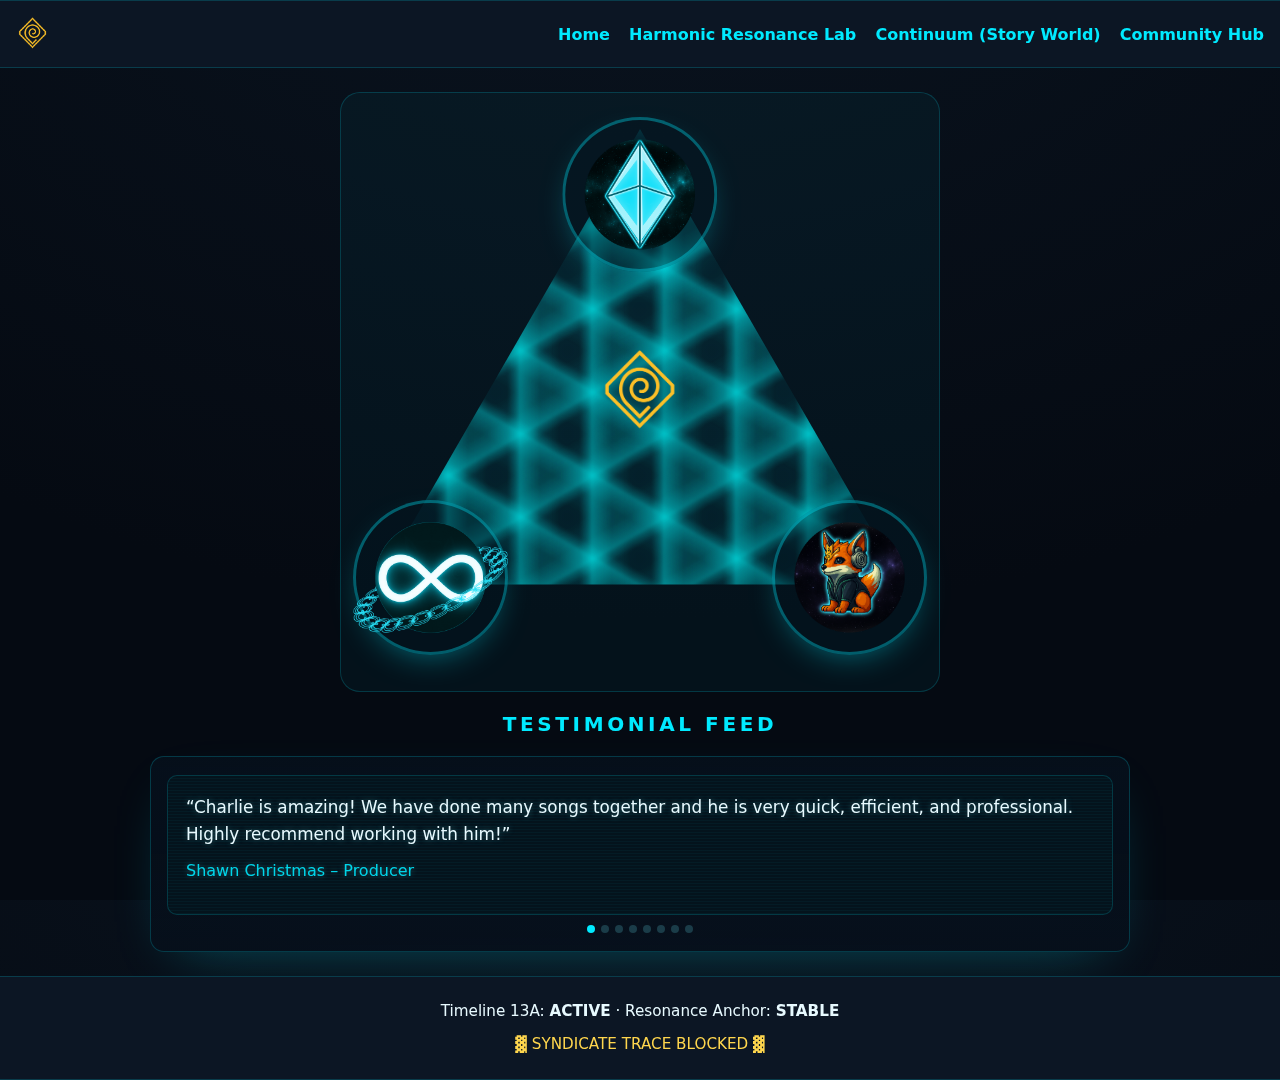
<file: index.html>
<!doctype html>
<html lang="en">
<meta charset="utf-8">
<meta name="viewport" content="width=device-width,initial-scale=1">
<title>Cyberwave Studios</title>
<style>
  :root{
    --bg1:#050a12; --bg2:#0a1420; --panel:#0c1624;
    --ink:#e8faff; --accent:#00eaff; --accent2:#6fefff; --warn:#ffd64d;
  }
  *{box-sizing:border-box} html,body{margin:0;height:100%}
  body{
    font-family:system-ui,-apple-system,Segoe UI,Roboto,Arial,sans-serif;
    background:radial-gradient(1200px 800px at 50% -20%,var(--bg2),var(--bg1));
    color:var(--ink); display:flex; flex-direction:column; min-height:100vh;
  }
  header,footer{background:var(--panel); border-block:1px solid rgba(0,234,255,.18)}
  header{display:flex;align-items:center;justify-content:space-between;padding:12px 16px}
  header img{height:42px}
  header nav a{color:var(--accent);text-decoration:none;margin-left:14px;font-weight:600}
  main{flex:1; padding:24px 16px}

  /* === FLOWING WAVE TRIANGLE === */
  .triangle-wrap{max-width:920px;margin:0 auto; display:grid; place-items:center}
  .triangle{
    position:relative; width:min(70vw,600px); aspect-ratio:1/1; border-radius:20px; padding:16px;
    background:rgba(0,234,255,.04); border:1px solid rgba(0,234,255,.18);
    overflow:visible;
  }
  .well{
    position:absolute; inset:6% 6%;
    -webkit-clip-path:polygon(50% 0%, 0% 86.6%, 100% 86.6%);
    clip-path:polygon(50% 0%, 0% 86.6%, 100% 86.6%);
    filter: drop-shadow(0 0 18px rgba(0,234,255,.35));
    z-index:0;
  }
  .wave{
    position:absolute; inset:-20%;
    background:
      repeating-linear-gradient( to right,
        rgba(0,234,255,0.00) 0px,
        rgba(0,234,255,0.00) 20px,
        rgba(0,234,255,0.25) 28px,
        rgba(0,234,255,0.45) 32px,
        rgba(0,234,255,0.08) 52px,
        rgba(0,234,255,0.00) 72px
      );
    mix-blend-mode:screen;
    filter: blur(1px) saturate(130%);
    animation: flow 8s linear infinite;
  }
  .w1{ transform: rotate(0deg);    opacity:.85; }
  .w2{ transform: rotate(120deg);  opacity:.75; animation-duration: 10s; }
  .w3{ transform: rotate(240deg);  opacity:.75; animation-duration: 12s; }
  @keyframes flow{ from{background-position:0 0;} to{background-position:400px 0;} }

  .rim{
    position:absolute; inset:6% 6%;
    -webkit-clip-path:polygon(50% 0%, 0% 86.6%, 100% 86.6%);
    clip-path:polygon(50% 0%, 0% 86.6%, 100% 86.6%);
    box-shadow: inset 0 0 22px 4px rgba(0,234,255,.22);
    pointer-events:none;
    z-index:0;
  }

  .center{
    position:absolute; left:50%; top:50%; transform:translate(-50%,-50%);
    width:18%; aspect-ratio:1; background:url('cw-logo.png') center/contain no-repeat;
    filter:drop-shadow(0 0 14px rgba(0,234,255,.45));
    pointer-events:none;
    z-index:1;
  }

  .node{
    position:absolute; width:26%; aspect-ratio:1; border-radius:50%;
    display:block; box-shadow:0 0 0 3px rgba(0,234,255,.35) inset,
    0 12px 34px -16px rgba(0,234,255,.55); transition:transform .12s ease;
    background:rgba(3,20,32,.35);
    z-index:1;
  }
  .node:hover{transform:translateY(-2px)}
  .node img{width:100%; height:100%; object-fit:contain; display:block}

  .top   {left:50%; top:4%;  transform:translate(-50%,0)}
  .left  {left:2%;  top:68%;}
  .right {right:2%; top:68%;}

  h1{margin:20px auto 10px; text-align:center; letter-spacing:.18em; font-size:1.25rem; color:var(--accent)}
  .screen{
    max-width:980px; margin:20px auto 0; padding:18px 16px;
    background:linear-gradient(180deg, rgba(6,16,28,.9), rgba(6,16,28,.7));
    border:1px solid rgba(0,234,255,.2); border-radius:14px;
    box-shadow:0 20px 60px -30px rgba(0,234,255,.35);
  }
  .crt{
    background:#04131c; border:1px solid rgba(0,234,255,.18); border-radius:10px;
    padding:18px; line-height:1.6; min-height:140px; position:relative;
    text-shadow:0 0 6px rgba(111,239,255,.35);
    overflow:hidden;
  }
  .crt:before{
    content:""; position:absolute; inset:0;
    background:repeating-linear-gradient(transparent 0 2px, rgba(0,234,255,.04) 2px 3px);
    pointer-events:none; mix-blend-mode:screen;
  }
  .quote{font-size:1.05rem}
  .sig{opacity:.9; margin-top:10px; color:var(--accent)}
  .dots{display:flex; gap:6px; justify-content:center; margin-top:10px}
  .dot{width:8px; height:8px; border-radius:50%; background:rgba(111,239,255,.2)}
  .dot.active{background:var(--accent)}

  footer{padding:10px 0; text-align:center; font-size:.95rem}
  .glitch{color:var(--warn)}

  @media (max-width:640px){
    .node{width:30%}
    .top{top:6%}
    .left,.right{top:72%}
  }
</style>

<header>
  <img src="cw-logo.png" alt="Cyberwave Studios">
  <nav>
    <a href="index.html" aria-current="page">Home</a>
    <a href="lab.html">Harmonic Resonance Lab</a>
    <a href="https://cyberwave-studios.printify.me" target="_blank">Continuum (Story World)</a>
    <a href="https://patreon.com/CyberwaveResistanceNetwork?utm_medium=unknown&utm_source=join_link&utm_campaign=creatorshare_creator&utm_content=copyLink" target="_blank">Community Hub</a>
  </nav>
</header>

<main>
  <div class="triangle-wrap">
    <div class="triangle">
      <div class="well">
        <div class="wave w1"></div>
        <div class="wave w2"></div>
        <div class="wave w3"></div>
      </div>
      <div class="rim"></div>
      <div class="center" aria-hidden="true" title="Cyberwave Logo"></div>
      <a class="node top"   href="lab.html" title="Harmonic Resonance Lab">
        <img src="crystal.png" alt="Harmonic Resonance Lab">
      </a>
      <a class="node left"  href="https://cyberwave-studios.printify.me" title="Continuum (Merch)" target="_blank">
        <img src="infinity.png" alt="Continuum Merch">
      </a>
      <a class="node right" href="https://patreon.com/CyberwaveResistanceNetwork?utm_medium=unknown&utm_source=join_link&utm_campaign=creatorshare_creator&utm_content=copyLink" title="Patreon Community" target="_blank">
        <img src="beatfox.png" alt="Patreon Community">
      </a>
    </div>
  </div>

  <h1>TESTIMONIAL FEED</h1>
  <section class="screen">
    <div class="crt" id="crt">
      <div class="quote" id="q"></div>
      <div class="sig" id="s"></div>
    </div>
    <div class="dots" id="dots" aria-hidden="true"></div>
  </section>
</main>

<footer>
  <p>Timeline 13A: <strong>ACTIVE</strong> · Resonance Anchor: <strong>STABLE</strong></p>
  <p class="glitch">▓ SYNDICATE TRACE BLOCKED ▓</p>
</footer>

<script>
const testimonials = [
  {sig:"Shawn Christmas – Producer", text:"“Charlie is amazing! We have done many songs together and he is very quick, efficient, and professional. Highly recommend working with him!”"},
  {sig:"Tim – Excessum", text:"“Charlie absolutely just delivers. Plain and simple. What you need? A pop song? DONE! He'll kill it. You want the darkest heavy metal to summon the dark lord himself? Apocalypse NOW! Charlie will get it done.”"},
  {sig:"Doc St Andrie – Vocalist", text:"“Charlie is the man!!! Plain and simple. He has been an integral part of shaping the sound of our current album… If you're looking for a professional finished product and a knowledgeable, talented engineer, do yourself a favor, contact Charlie Hadley.”"},
  {sig:"Chris Cardone – Vocalist, Call Me Crazy", text:"“I have been recording with Charlie for about 3–4 years now and he never disappoints!”"},
  {sig:"Balance Universal – multi-media maverick", text:"“Charlie is super easy to work with because he will listen to you, ask questions, and do his very best to bring your musical idea to life… He spends each day figuring out how to empower artists to do what they love for a living.”"},
  {sig:"David James Kersey – guitarist", text:"“Cyberwave is consistently detailed in all of the right places… Using the services he provides will be an investment to any musician’s journey, without a doubt.”"},
  {sig:"Dalton Daniel – vocalist/guitarist/performer", text:"“I absolutely recommend Cyberwave Studios! Charlie has been my go-to guy for all my band and solo projects… and can write the catchiest/most memorable choruses you will ever hear.”"},
  {sig:"Leon Craft – Midnight Fracture", text:"“Charlie and Cyberwave have been amazing for my band, Midnight Fracture. His work is top notch, super professional and I would put his mixes up against anything on the radio.”"}
];
const q = document.getElementById('q'), s = document.getElementById('s'), dotsWrap = document.getElementById('dots');
const dots = testimonials.map(()=>{const d=document.createElement('div'); d.className='dot'; dotsWrap.appendChild(d); return d;});
let i=0; function render(idx){ q.textContent=testimonials[idx].text; s.textContent=testimonials[idx].sig; dots.forEach((d,j)=>d.classList.toggle('active', j===idx)); }
render(i); setInterval(()=>{ i=(i+1)%testimonials.length; render(i); }, 6000);
</script>
</html>
</file>
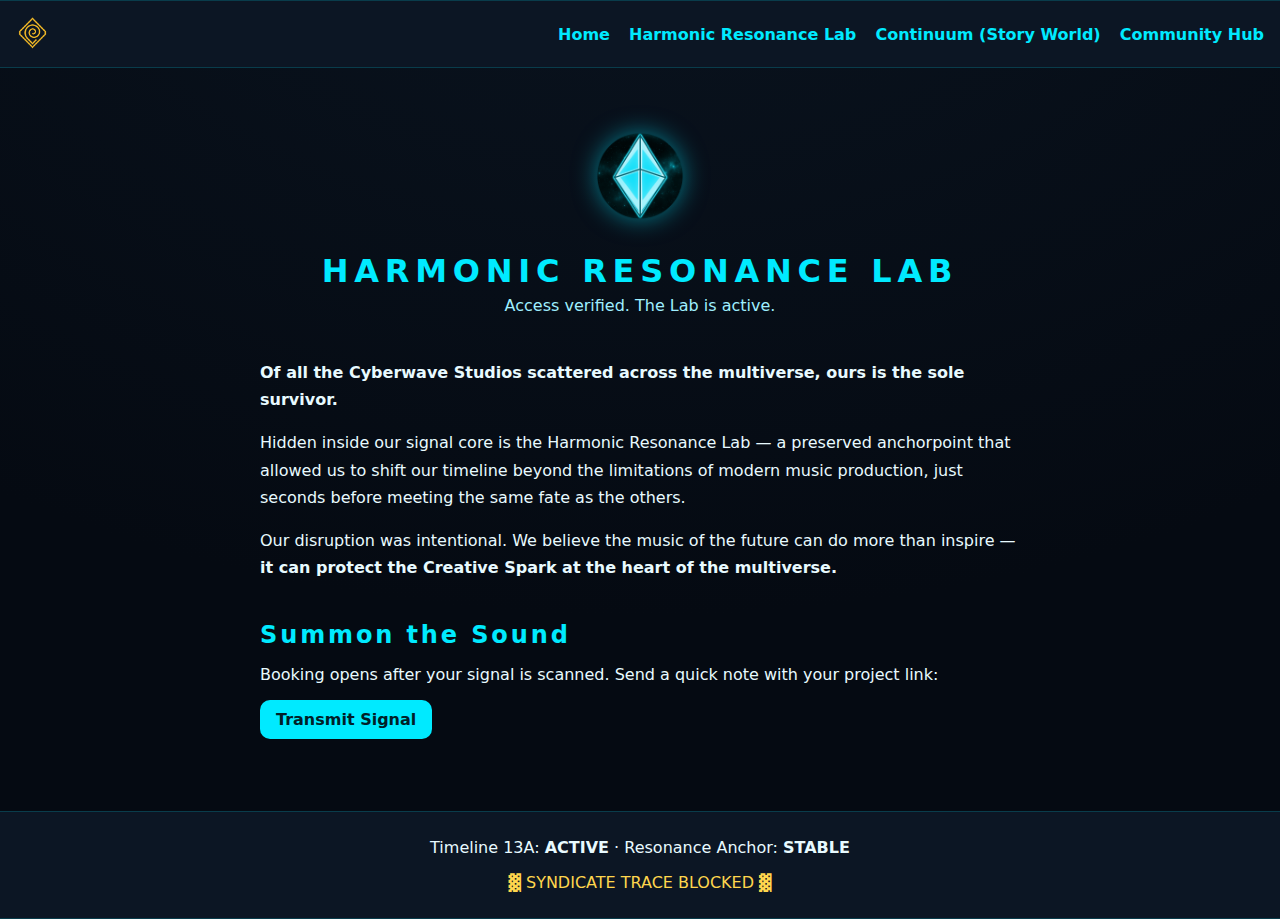
<file: lab.html>
<!doctype html>
<html lang="en">
<meta charset="utf-8">
<meta name="viewport" content="width=device-width,initial-scale=1">
<title>Harmonic Resonance Lab · Cyberwave Studios</title>
<link rel="stylesheet" href="style.css">
<body>
<header>
  <img src="cw-logo.png" alt="Cyberwave Studios">
  <nav>
    <a href="index.html">Home</a>
    <a href="lab.html" aria-current="page">Harmonic Resonance Lab</a>
    <a href="https://cyberwave-studios.printify.me" target="_blank">Continuum (Story World)</a>
    <a href="https://patreon.com/CyberwaveResistanceNetwork?utm_medium=unknown&utm_source=join_link&utm_campaign=creatorshare_creator&utm_content=copyLink" target="_blank">Community Hub</a>
  </nav>
</header>
<main>
  <section style="text-align:center;padding:28px 16px">
    <img src="crystal.png" alt="" style="width:120px;filter:drop-shadow(0 0 12px rgba(0,234,255,.5))">
    <h1 style="letter-spacing:.18em;color:#00eaff;margin:12px 0 6px;">HARMONIC RESONANCE LAB</h1>
    <p style="color:#9fefff;margin:0">Access verified. The Lab is active.</p>
  </section>
  <section style="max-width:760px;margin:auto;padding:0 16px 24px;line-height:1.7">
    <p><strong>Of all the Cyberwave Studios scattered across the multiverse, ours is the sole survivor.</strong></p>
    <p>Hidden inside our signal core is the Harmonic Resonance Lab — a preserved anchorpoint that allowed us to shift our timeline beyond the limitations of modern music production, just seconds before meeting the same fate as the others.</p>
    <p>Our disruption was intentional. We believe the music of the future can do more than inspire — <strong>it can protect the Creative Spark at the heart of the multiverse.</strong></p>
  </section>
  <section style="max-width:760px;margin:auto;padding:0 16px 36px">
    <h2 style="color:#00eaff;letter-spacing:.12em;margin:0 0 8px">Summon the Sound</h2>
    <p>Booking opens after your signal is scanned. Send a quick note with your project link:</p>
    <p><a href="mailto:cyberwavemgmt@gmail.com?subject=Harmonic%20Resonance%20Lab%20Inquiry" style="display:inline-block;background:#00eaff;color:#012028;font-weight:700;padding:10px 16px;border-radius:10px;text-decoration:none">Transmit Signal</a></p>
  </section>
</main>
<footer style="text-align:center;padding:10px 0;background:#0c1624">
  <p>Timeline 13A: <strong>ACTIVE</strong> · Resonance Anchor: <strong>STABLE</strong></p>
  <p style="color:#ffd64d">▓ SYNDICATE TRACE BLOCKED ▓</p>
</footer>
</body>
</html>
</file>
<file: style.css>
body{font-family:system-ui,-apple-system,Segoe UI,Roboto,Arial,sans-serif;background:radial-gradient(1200px 800px at 50% -20%,#0a1420,#050a12);color:#e8faff;margin:0;min-height:100vh;display:flex;flex-direction:column}
header,footer{background:#0c1624;border-block:1px solid rgba(0,234,255,.18)}
header{display:flex;align-items:center;justify-content:space-between;padding:12px 16px}
header img{height:42px}
header nav a{color:#00eaff;text-decoration:none;margin-left:14px;font-weight:600}
main{flex:1;padding:20px}
</file>
